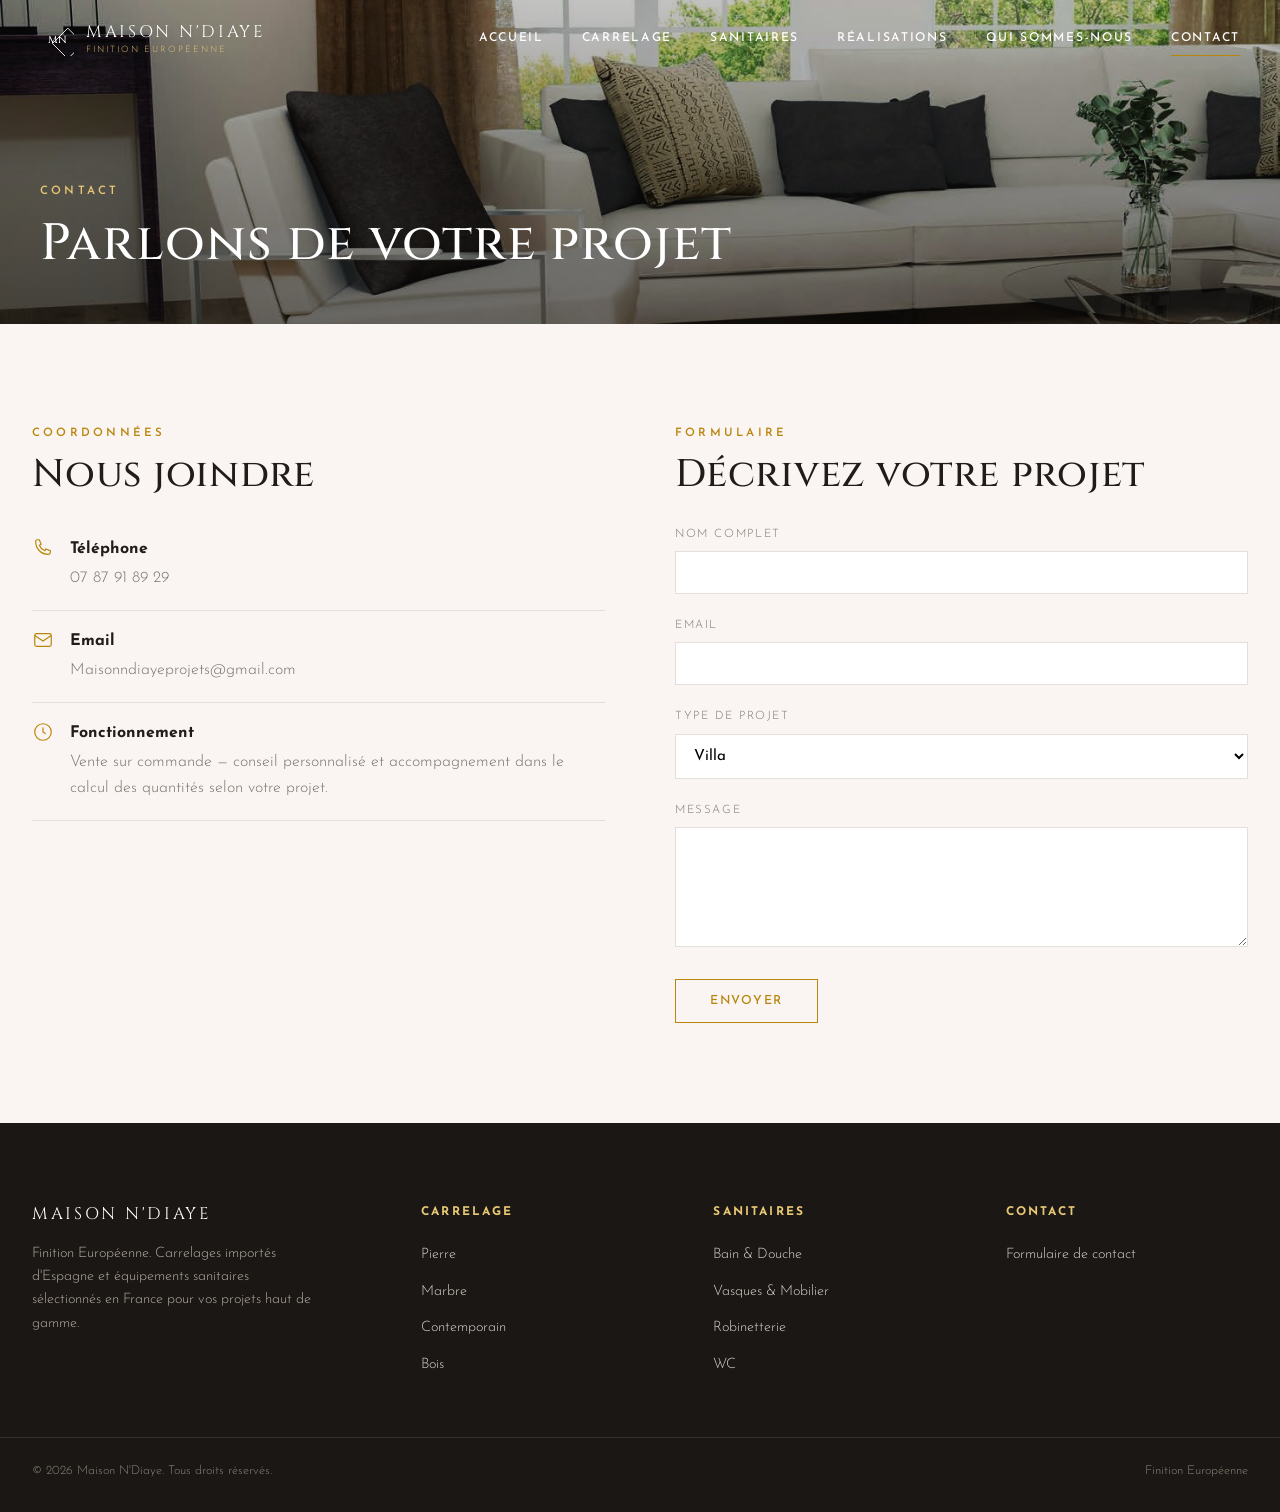
<file: contact.html>
﻿<!DOCTYPE html>
<html lang="fr">
<head>
<meta charset="UTF-8">
<meta name="viewport" content="width=device-width, initial-scale=1.0">
<title>Contact — Maison N'Diaye</title>
<meta name="description" content="Contactez Maison N'Diaye pour un conseil personnalisé sur votre projet de carrelage et sanitaires haut de gamme.">
<link rel="canonical" href="https://maisonndiaye.com/contact.html">
<meta property="og:type" content="website">
<meta property="og:locale" content="fr_FR">
<meta property="og:site_name" content="Maison N'Diaye">
<meta property="og:title" content="Contact — Maison N'Diaye">
<meta property="og:description" content="Contactez Maison N'Diaye pour un conseil personnalisé sur votre projet de carrelage et sanitaires haut de gamme.">
<meta property="og:url" content="https://maisonndiaye.com/contact.html">
<meta property="og:image" content="https://maisonndiaye.com/assets/catalog/origin-cedar-ambiance.jpg">
<meta name="twitter:card" content="summary_large_image">
<link rel="stylesheet" href="assets/css/style.css?v=5">
</head>
<body>

<header class="site-header light-mode">
  <a href="index.html" class="logo">
    <svg viewBox="0 0 40 40" fill="none" xmlns="http://www.w3.org/2000/svg">
      <rect x="20" y="2" width="25.5" height="25.5" transform="rotate(45 20 20)" stroke="currentColor" stroke-width="1"/>
      <text x="20" y="25" text-anchor="middle" font-family="Cinzel, serif" font-size="12" font-weight="500" fill="currentColor">MN</text>
    </svg>
    <span class="logo-text">MAISON N'DIAYE<small>Finition Européenne</small></span>
  </a>
  <nav class="main-nav">
    <a href="index.html" class="nav-link">Accueil</a>
    <a href="carrelage.html" class="nav-link">Carrelage</a>
    <a href="sanitaires.html" class="nav-link">Sanitaires</a>
    <a href="realisations.html" class="nav-link">Réalisations</a>
    <a href="qui-sommes-nous.html" class="nav-link">Qui sommes-nous</a>
    <a href="contact.html" class="nav-link active">Contact</a>
  </nav>
  <button class="nav-toggle" aria-label="Menu"><span></span><span></span><span></span></button>
</header>

<section class="page-hero" style="height:36vh;min-height:260px;">
  <img src="assets/catalog/origin-cedar-ambiance.jpg" alt="Contact Maison N'Diaye">
  <div class="page-hero-content">
    <p class="eyebrow" style="color:#E8C874;">Contact</p>
    <h1>Parlons de votre projet</h1>
  </div>
</section>

<section>
  <div class="container contact-layout">
    <div class="contact-info reveal">
      <p class="eyebrow">Coordonnées</p>
      <h2 class="section-title" style="margin-bottom:20px;">Nous joindre</h2>
      <div class="info-row">
        <svg viewBox="0 0 24 24" fill="none" stroke="currentColor" stroke-width="1.3"><path d="M4 5c0-1 1-2 2-2h2l2 5-2 1a11 11 0 006 6l1-2 5 2v2c0 1-1 2-2 2C10 19 4 13 4 5z"/></svg>
        <div><strong>Téléphone</strong><div class="value"><a href="tel:+33787918929">07 87 91 89 29</a></div></div>
      </div>
      <div class="info-row">
        <svg viewBox="0 0 24 24" fill="none" stroke="currentColor" stroke-width="1.3"><rect x="3" y="5" width="18" height="14" rx="2"/><path d="M3 7l9 6 9-6"/></svg>
        <div><strong>Email</strong><div class="value"><a href="mailto:Maisonndiayeprojets@gmail.com">Maisonndiayeprojets@gmail.com</a></div></div>
      </div>
      <div class="info-row">
        <svg viewBox="0 0 24 24" fill="none" stroke="currentColor" stroke-width="1.3"><circle cx="12" cy="12" r="9"/><path d="M12 7v5l3 2"/></svg>
        <div><strong>Fonctionnement</strong><div class="value">Vente sur commande — conseil personnalisé et accompagnement dans le calcul des quantités selon votre projet.</div></div>
      </div>
    </div>

    <div class="reveal">
      <p class="eyebrow">Formulaire</p>
      <h2 class="section-title" style="margin-bottom:26px;">Décrivez votre projet</h2>
      <form id="contact-form">
        <div class="form-group">
          <label for="name">Nom complet</label>
          <input type="text" id="name" name="name" required>
        </div>
        <div class="form-group">
          <label for="email">Email</label>
          <input type="email" id="email" name="email" required>
        </div>
        <div class="form-group">
          <label for="project">Type de projet</label>
          <select id="project" name="project">
            <option>Villa</option>
            <option>Appartement</option>
            <option>Hôtel</option>
            <option>Projet professionnel</option>
            <option>Autre</option>
          </select>
        </div>
        <div class="form-group">
          <label for="message">Message</label>
          <textarea id="message" name="message" required></textarea>
        </div>
        <button type="submit" class="btn-gold btn">Envoyer</button>
        <p id="form-feedback" style="display:none;margin-top:18px;color:var(--color-primary);font-size:0.9rem;"></p>
      </form>
    </div>
  </div>
</section>

<footer class="site-footer">
  <div class="container footer-grid">
    <div>
      <span class="logo-text">MAISON N'DIAYE</span>
      <p>Finition Européenne. Carrelages importés d'Espagne et équipements sanitaires sélectionnés en France pour vos projets haut de gamme.</p>
    </div>
    <div>
      <h5>Carrelage</h5>
      <ul>
        <li><a href="carrelage.html#pierre">Pierre</a></li>
        <li><a href="carrelage.html#marbre">Marbre</a></li>
        <li><a href="carrelage.html#contemporain">Contemporain</a></li>
        <li><a href="carrelage.html#bois">Bois</a></li>
      </ul>
    </div>
    <div>
      <h5>Sanitaires</h5>
      <ul>
        <li><a href="sanitaires.html#bain-douche">Bain &amp; Douche</a></li>
        <li><a href="sanitaires.html#vasques-mobilier">Vasques &amp; Mobilier</a></li>
        <li><a href="sanitaires.html#robinetterie">Robinetterie</a></li>
        <li><a href="sanitaires.html#wc">WC</a></li>
      </ul>
    </div>
    <div>
      <h5>Contact</h5>
      <ul><li><a href="contact.html">Formulaire de contact</a></li></ul>
    </div>
  </div>
  <div class="container footer-bottom">
    <span>© 2026 Maison N'Diaye. Tous droits réservés.</span>
    <span>Finition Européenne</span>
  </div>
</footer>

<script src="assets/js/main.js?v=5"></script>
</body>
</html>
</file>
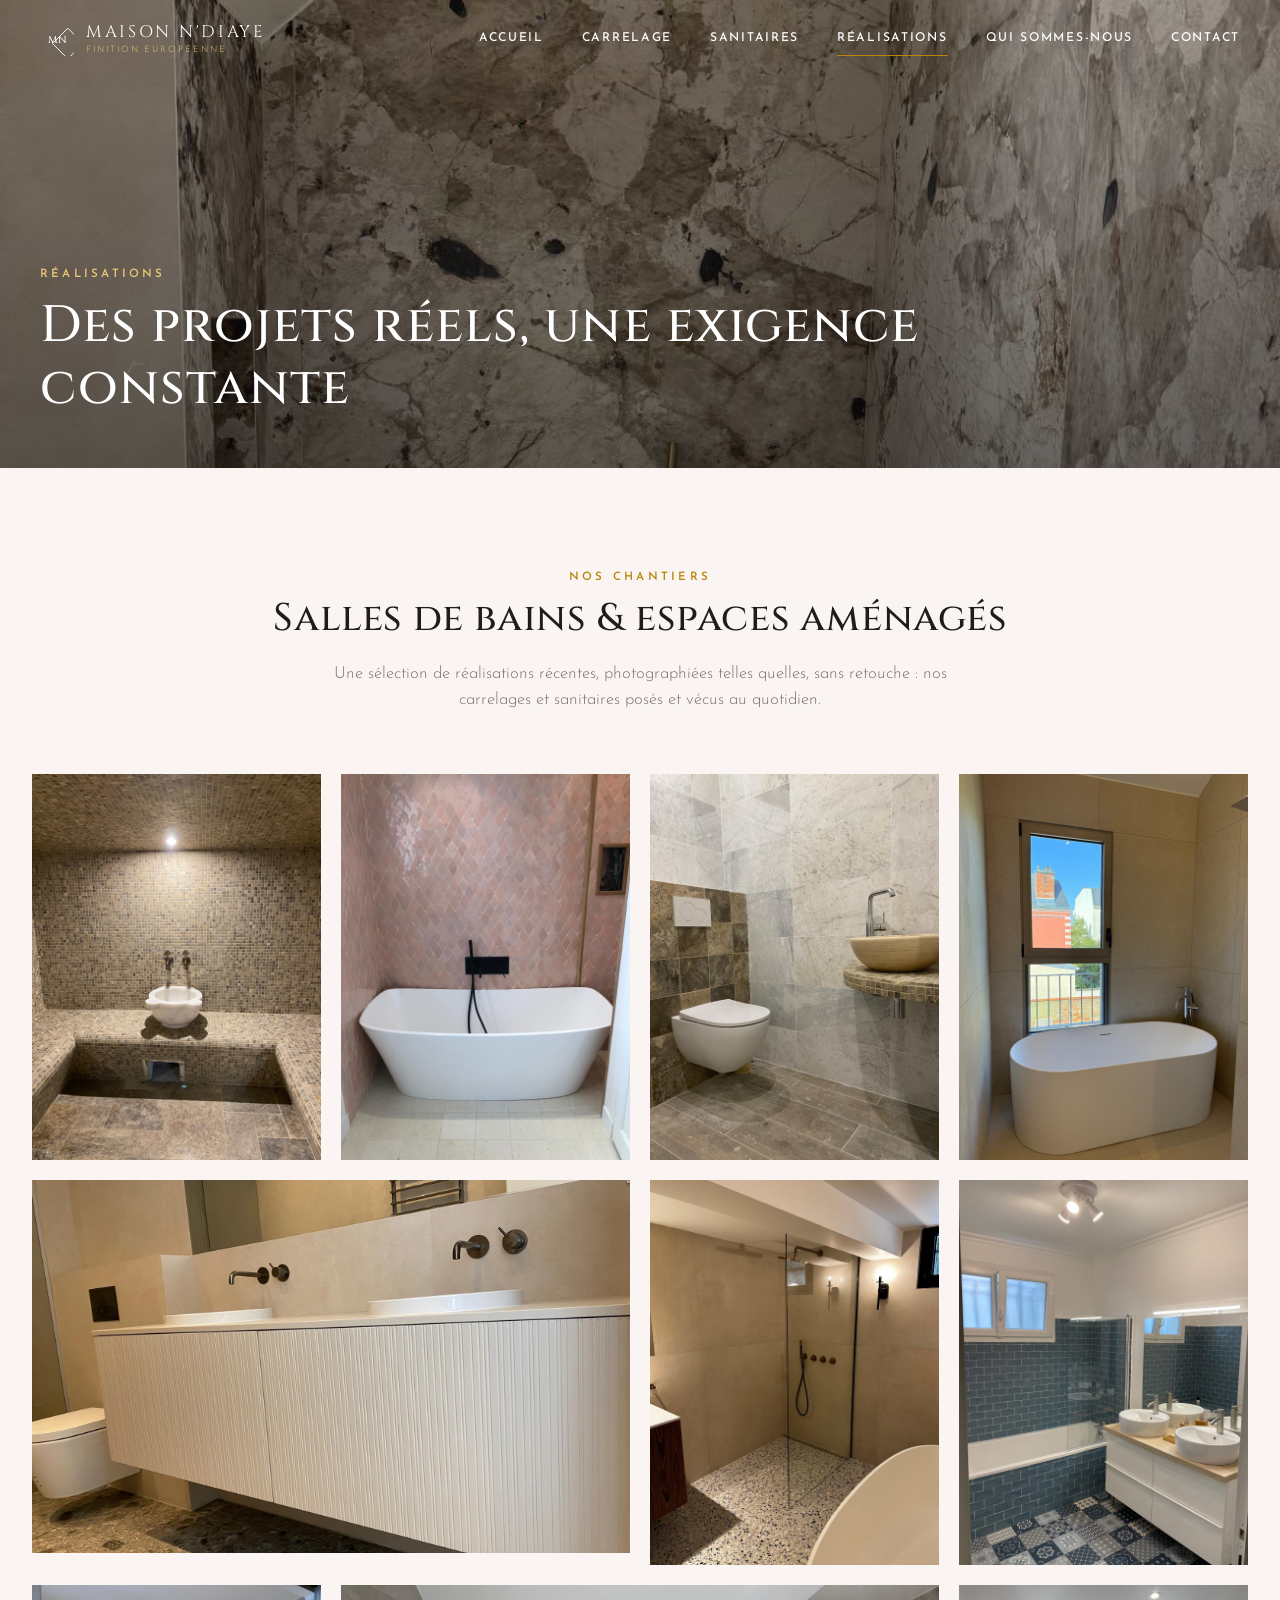
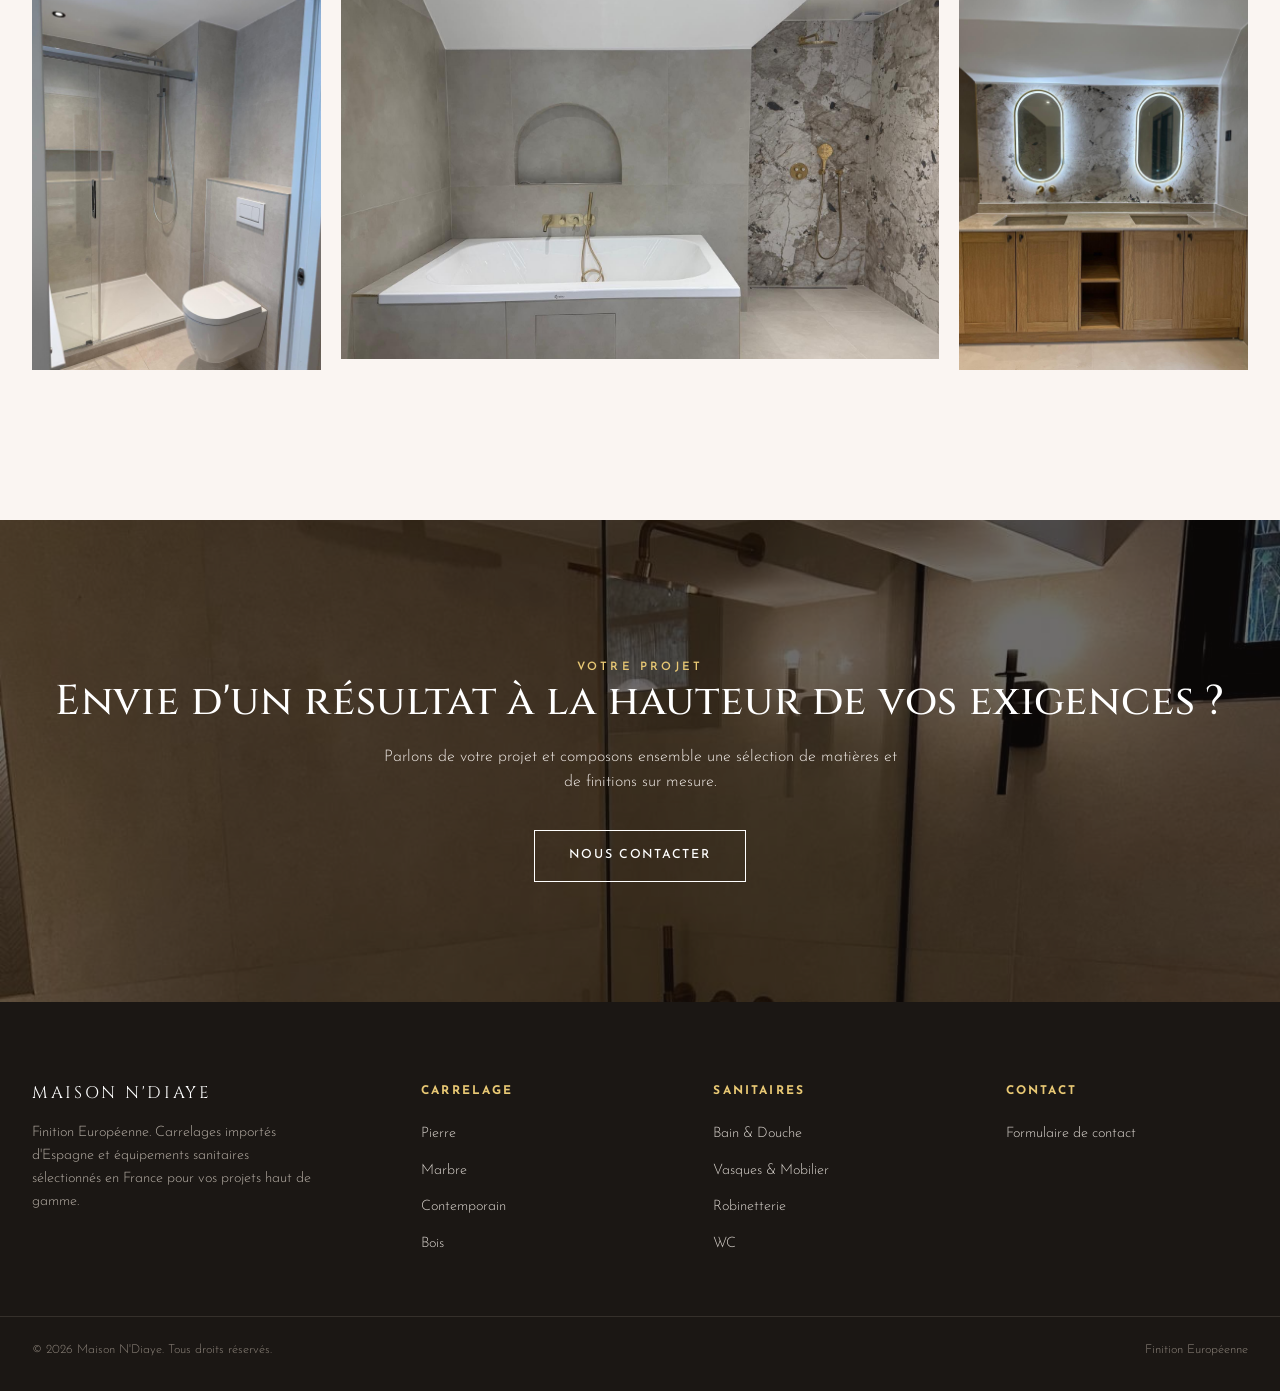
<file: realisations.html>
<!DOCTYPE html>
<html lang="fr">
<head>
<meta charset="UTF-8">
<meta name="viewport" content="width=device-width, initial-scale=1.0">
<title>Réalisations — Maison N'Diaye</title>
<meta name="description" content="Découvrez nos réalisations : salles de bains, douches et espaces aménagés avec nos carrelages et sanitaires haut de gamme.">
<link rel="canonical" href="https://maisonndiaye.com/realisations.html">
<meta property="og:type" content="website">
<meta property="og:locale" content="fr_FR">
<meta property="og:site_name" content="Maison N'Diaye">
<meta property="og:title" content="Réalisations — Maison N'Diaye">
<meta property="og:description" content="Découvrez nos réalisations : salles de bains, douches et espaces aménagés avec nos carrelages et sanitaires haut de gamme.">
<meta property="og:url" content="https://maisonndiaye.com/realisations.html">
<meta property="og:image" content="https://maisonndiaye.com/assets/realisations/douche-marbre-laiton.jpg">
<meta name="twitter:card" content="summary_large_image">
<link rel="stylesheet" href="assets/css/style.css?v=5">
</head>
<body>

<header class="site-header light-mode">
  <a href="index.html" class="logo">
    <svg viewBox="0 0 40 40" fill="none" xmlns="http://www.w3.org/2000/svg">
      <rect x="20" y="2" width="25.5" height="25.5" transform="rotate(45 20 20)" stroke="currentColor" stroke-width="1"/>
      <text x="20" y="25" text-anchor="middle" font-family="Cinzel, serif" font-size="12" font-weight="500" fill="currentColor">MN</text>
    </svg>
    <span class="logo-text">MAISON N'DIAYE<small>Finition Européenne</small></span>
  </a>
  <nav class="main-nav">
    <a href="index.html" class="nav-link">Accueil</a>
    <a href="carrelage.html" class="nav-link">Carrelage</a>
    <a href="sanitaires.html" class="nav-link">Sanitaires</a>
    <a href="realisations.html" class="nav-link active">Réalisations</a>
    <a href="qui-sommes-nous.html" class="nav-link">Qui sommes-nous</a>
    <a href="contact.html" class="nav-link">Contact</a>
  </nav>
  <button class="nav-toggle" aria-label="Menu"><span></span><span></span><span></span></button>
</header>

<section class="page-hero">
  <img src="assets/realisations/douche-marbre-laiton.jpg" alt="Douche à l'italienne en marbre, finition laiton" style="object-position: center 30%;">
  <div class="page-hero-content">
    <p class="eyebrow" style="color:#E8C874;">Réalisations</p>
    <h1>Des projets réels, une exigence constante</h1>
  </div>
</section>

<section>
  <div class="container">
    <div class="section-head reveal">
      <p class="eyebrow">Nos chantiers</p>
      <h2 class="section-title">Salles de bains &amp; espaces aménagés</h2>
      <p class="section-lede">Une sélection de réalisations récentes, photographiées telles quelles, sans retouche : nos carrelages et sanitaires posés et vécus au quotidien.</p>
    </div>

    <div class="gallery-grid reveal">
      <div class="gallery-item"><img src="assets/realisations/hammam-mosaique.jpg" alt="Hammam habillé de mosaïque, vasque en marbre"></div>
      <div class="gallery-item"><img src="assets/realisations/baignoire-zellige-rose.jpg" alt="Baignoire îlot sur fond de zellige rose"></div>
      <div class="gallery-item"><img src="assets/realisations/wc-vasque-travertin.jpg" alt="WC suspendu et vasque à poser en travertin"></div>
      <div class="gallery-item"><img src="assets/realisations/baignoire-ilot-vue-toits.jpg" alt="Baignoire îlot sous fenêtre avec vue sur les toits"></div>
      <div class="gallery-item wide"><img src="assets/realisations/double-vasque-meuble-strie.jpg" alt="Double vasque sur meuble strié, douche vitrée et toilette suspendue"></div>
      <div class="gallery-item"><img src="assets/realisations/douche-italienne-terrazzo.jpg" alt="Douche à l'italienne, sol en terrazzo"></div>
      <div class="gallery-item"><img src="assets/realisations/salle-de-bain-carrelage-metro-bleu.jpg" alt="Salle de bains carrelage métro bleu et sol à motifs"></div>
      <div class="gallery-item"><img src="assets/realisations/douche-italienne-wc-suspendu.jpg" alt="Douche à l'italienne et WC suspendu"></div>
      <div class="gallery-item wide"><img src="assets/realisations/baignoire-douche-marbre-dore.jpg" alt="Baignoire et douche en marbre, robinetterie dorée"></div>
      <div class="gallery-item"><img src="assets/realisations/double-vasque-marbre-miroirs.jpg" alt="Double vasque sur plan de marbre, miroirs lumineux"></div>
    </div>
  </div>
</section>

<section class="cta-band reveal">
  <img src="assets/realisations/douche-italienne-terrazzo.jpg" alt="">
  <div class="container">
    <p class="eyebrow" style="color:#E8C874;">Votre projet</p>
    <h2>Envie d'un résultat à la hauteur de vos exigences ?</h2>
    <p>Parlons de votre projet et composons ensemble une sélection de matières et de finitions sur mesure.</p>
    <a href="contact.html" class="btn">Nous contacter</a>
  </div>
</section>

<footer class="site-footer">
  <div class="container footer-grid">
    <div>
      <span class="logo-text">MAISON N'DIAYE</span>
      <p>Finition Européenne. Carrelages importés d'Espagne et équipements sanitaires sélectionnés en France pour vos projets haut de gamme.</p>
    </div>
    <div>
      <h5>Carrelage</h5>
      <ul>
        <li><a href="carrelage.html#pierre">Pierre</a></li>
        <li><a href="carrelage.html#marbre">Marbre</a></li>
        <li><a href="carrelage.html#contemporain">Contemporain</a></li>
        <li><a href="carrelage.html#bois">Bois</a></li>
      </ul>
    </div>
    <div>
      <h5>Sanitaires</h5>
      <ul>
        <li><a href="sanitaires.html#bain-douche">Bain &amp; Douche</a></li>
        <li><a href="sanitaires.html#vasques-mobilier">Vasques &amp; Mobilier</a></li>
        <li><a href="sanitaires.html#robinetterie">Robinetterie</a></li>
        <li><a href="sanitaires.html#wc">WC</a></li>
      </ul>
    </div>
    <div>
      <h5>Contact</h5>
      <ul>
        <li><a href="contact.html">Formulaire de contact</a></li>
      </ul>
    </div>
  </div>
  <div class="container footer-bottom">
    <span>© 2026 Maison N'Diaye. Tous droits réservés.</span>
    <span>Finition Européenne</span>
  </div>
</footer>

<script src="assets/js/main.js?v=5"></script>
</body>
</html>
</file>
<file: assets/css/style.css>
@import url('https://fonts.googleapis.com/css2?family=Cinzel:wght@400;500;600;700&family=Josefin+Sans:wght@300;400;500;600;700&display=swap');

:root {
  --color-primary: #78716C;
  --color-secondary: #A8A29E;
  --color-accent: #B8860B;
  --color-background: #FAF5F2;
  --color-surface: #FFFFFF;
  --color-foreground: #201C19;
  --color-muted: #F6F6F4;
  --color-border: #E4DFDA;
  --font-display: 'Cinzel', serif;
  --font-body: 'Josefin Sans', sans-serif;
  --max-width: 1360px;
  --transition: 400ms cubic-bezier(.4,0,.2,1);
}

* { margin: 0; padding: 0; box-sizing: border-box; }

html { scroll-behavior: smooth; }

body {
  font-family: var(--font-body);
  background: var(--color-background);
  color: var(--color-foreground);
  line-height: 1.6;
  font-weight: 300;
  overflow-x: hidden;
}

img { max-width: 100%; display: block; }

a { color: inherit; text-decoration: none; }

.container {
  max-width: var(--max-width);
  margin: 0 auto;
  padding: 0 32px;
}

h1, h2, h3, h4 {
  font-family: var(--font-display);
  font-weight: 500;
  letter-spacing: 0.02em;
  line-height: 1.2;
}

.eyebrow {
  font-family: var(--font-body);
  text-transform: uppercase;
  letter-spacing: 0.28em;
  font-size: 0.72rem;
  color: var(--color-accent);
  font-weight: 600;
}

.section-title {
  font-size: clamp(1.9rem, 3vw, 2.8rem);
  margin-top: 10px;
}

.section-lede {
  max-width: 620px;
  color: var(--color-primary);
  font-size: 1.05rem;
  margin-top: 18px;
}

.btn {
  display: inline-flex;
  align-items: center;
  gap: 10px;
  padding: 15px 34px;
  border: 1px solid var(--color-foreground);
  font-family: var(--font-body);
  letter-spacing: 0.14em;
  text-transform: uppercase;
  font-size: 0.78rem;
  font-weight: 500;
  cursor: pointer;
  background: transparent;
  color: var(--color-foreground);
  transition: background var(--transition), color var(--transition);
}
.btn:hover { background: var(--color-foreground); color: var(--color-background); }

.btn-gold {
  border-color: var(--color-accent);
  color: var(--color-accent);
}
.btn-gold:hover { background: var(--color-accent); color: #fff; }

/* ---------- Header ---------- */
.site-header {
  position: fixed;
  top: 0; left: 0; right: 0;
  z-index: 500;
  display: flex;
  align-items: center;
  justify-content: space-between;
  padding: 22px 40px;
  background: rgba(250, 245, 242, 0.0);
  transition: background var(--transition), padding var(--transition), box-shadow var(--transition);
}
.site-header.scrolled {
  background: rgba(250, 245, 242, 0.94);
  backdrop-filter: blur(10px);
  padding: 14px 40px;
  box-shadow: 0 1px 0 var(--color-border);
}

.logo {
  display: flex;
  align-items: center;
  gap: 12px;
}
.logo svg { width: 34px; height: 34px; flex-shrink: 0; }
.logo-text {
  font-family: var(--font-display);
  font-size: 1.05rem;
  letter-spacing: 0.16em;
  line-height: 1.1;
}
.logo-text small {
  display: block;
  font-family: var(--font-body);
  font-size: 0.55rem;
  letter-spacing: 0.22em;
  color: var(--color-accent);
  text-transform: uppercase;
  margin-top: 3px;
}

.site-header.light-mode .logo,
.site-header.light-mode .nav-link { color: #fff; }
.site-header.light-mode .logo-text small { color: #E8C874; }
.site-header.scrolled.light-mode { color: inherit; }
.site-header.scrolled .logo, .site-header.scrolled .nav-link { color: var(--color-foreground); }
.site-header.scrolled .logo-text small { color: var(--color-accent); }

.main-nav { display: flex; align-items: center; gap: 38px; }
.nav-link {
  font-size: 0.76rem;
  letter-spacing: 0.14em;
  text-transform: uppercase;
  font-weight: 500;
  position: relative;
  padding: 4px 0;
}
.nav-link::after {
  content: '';
  position: absolute;
  left: 0; bottom: -3px;
  width: 0%; height: 1px;
  background: var(--color-accent);
  transition: width var(--transition);
}
.nav-link:hover::after, .nav-link.active::after { width: 100%; }

.nav-toggle {
  display: none;
  flex-direction: column;
  gap: 5px;
  background: none;
  border: none;
  cursor: pointer;
  z-index: 600;
  color: var(--color-foreground);
}
.nav-toggle span { width: 26px; height: 1px; background: currentColor; }
.site-header.light-mode .nav-toggle { color: #fff; }
.site-header.scrolled .nav-toggle { color: var(--color-foreground); }

@media (max-width: 1100px) {
  .main-nav {
    position: fixed;
    top: 0;
    left: 0;
    width: 100vw;
    height: 100vh;
    background: var(--color-background);
    flex-direction: column;
    justify-content: center;
    gap: 30px;
    transform: translateY(-100%);
    transition: transform 500ms cubic-bezier(.4,0,.2,1);
  }
  .main-nav.open { transform: translateY(0); }
  .main-nav .nav-link { font-size: 1rem; color: var(--color-foreground) !important; }
  .nav-toggle { display: flex; }
  .site-header { padding: 18px 24px; }
}


/* ---------- Hero ---------- */
.hero {
  position: relative;
  height: 100vh;
  min-height: 640px;
  overflow: hidden;
  color: #fff;
}

/* Two-state system */
.hero-state {
  position: absolute;
  inset: 0;
  display: flex;
  align-items: flex-end;
  opacity: 0;
  pointer-events: none;
  transition: opacity 1.1s cubic-bezier(.4,0,.2,1);
}
.hero-state.active {
  opacity: 1;
  pointer-events: all;
}

.hero-state .hero-bg {
  position: absolute; inset: 0;
  width: 100%; height: 100%;
  object-fit: cover;
  z-index: 0;
}
.hero-scrim {
  position: absolute; inset: 0;
  background: linear-gradient(180deg, rgba(10,8,6,.18) 0%, rgba(10,8,6,.1) 40%, rgba(10,8,6,.72) 100%);
  z-index: 1;
}
.hero-scrim--light {
  background: linear-gradient(180deg, rgba(10,8,6,.35) 0%, rgba(10,8,6,.08) 55%, rgba(10,8,6,.55) 100%);
}

.hero-content {
  position: relative;
  z-index: 2;
  padding: 0 40px 90px;
  max-width: 900px;
}
.hero-content .eyebrow { color: #E8C874; }
.hero-content h1 {
  font-size: clamp(2.4rem, 6vw, 4.6rem);
  margin-top: 14px;
  color: #fff;
}
.hero-content p {
  margin-top: 22px;
  max-width: 540px;
  font-size: 1.05rem;
  color: #EFE9E4;
}

/* Enter / Back buttons */
.enter-btn {
  position: absolute;
  bottom: 52px;
  right: 48px;
  z-index: 10;
  display: flex;
  align-items: center;
  gap: 12px;
  padding: 16px 28px;
  border: 1px solid rgba(255,255,255,0.55);
  background: rgba(255,255,255,0.08);
  backdrop-filter: blur(10px);
  color: #fff;
  font-family: var(--font-body);
  font-size: 0.74rem;
  letter-spacing: 0.2em;
  text-transform: uppercase;
  cursor: pointer;
  transition: background 300ms ease, border-color 300ms ease, gap 300ms ease;
  animation: enterAppear 1s ease forwards 0.4s;
  opacity: 0;
}
.enter-btn svg { width: 18px; height: 18px; transition: transform 300ms ease; }
.enter-btn:hover {
  background: rgba(255,255,255,0.18);
  border-color: rgba(255,255,255,0.85);
  gap: 18px;
}

@media (max-width: 700px) {
  .hero-scrim { background: linear-gradient(180deg, rgba(10,8,6,.18) 0%, rgba(10,8,6,.1) 35%, rgba(10,8,6,.6) 100%); }
  .hero-content { padding: 0 24px 150px; }
  .enter-btn { bottom: 28px; left: 24px; right: 24px; justify-content: center; }
}
.enter-btn:hover svg { transform: translateX(3px); }
@keyframes enterAppear { to { opacity: 1; } }

.back-btn {
  position: absolute;
  top: 100px;
  left: 40px;
  z-index: 10;
  display: flex;
  align-items: center;
  gap: 10px;
  background: rgba(10,8,6,0.45);
  backdrop-filter: blur(8px);
  border: 1px solid rgba(255,255,255,0.2);
  color: rgba(255,255,255,0.85);
  font-family: var(--font-body);
  font-size: 0.7rem;
  letter-spacing: 0.18em;
  text-transform: uppercase;
  cursor: pointer;
  padding: 10px 18px;
  transition: background 250ms ease, color 250ms ease;
}
.back-btn svg { width: 16px; height: 16px; }
.back-btn:hover { background: rgba(10,8,6,0.7); color: #fff; }

/* ---------- Split-screen interior ---------- */
.split-hero {
  position: absolute;
  inset: 0;
  display: flex;
}

.split-panel {
  position: relative;
  flex: 1;
  overflow: hidden;
  cursor: pointer;
  display: flex;
  align-items: flex-end;
  text-decoration: none;
}

.split-bg {
  position: absolute; inset: 0;
  width: 100%; height: 100%;
  object-fit: cover;
  object-position: center 25%;
  transform: scale(1.04);
  transition: transform 800ms cubic-bezier(.4,0,.2,1);
  z-index: 0;
}
.split-panel:hover .split-bg { transform: scale(1.1); }

.split-overlay {
  position: absolute; inset: 0;
  background: linear-gradient(180deg, rgba(10,8,6,0.08) 0%, rgba(10,8,6,0.55) 60%, rgba(10,8,6,0.78) 100%);
  transition: background 500ms ease;
  z-index: 1;
}
.split-panel:hover .split-overlay {
  background: linear-gradient(180deg, rgba(10,8,6,0.18) 0%, rgba(10,8,6,0.65) 60%, rgba(10,8,6,0.85) 100%);
}

.split-sep {
  position: absolute;
  left: 50%;
  top: 12%;
  bottom: 12%;
  width: 1px;
  background: rgba(255,255,255,0.18);
  z-index: 20;
  pointer-events: none;
}

.split-pin {
  position: absolute;
  top: 42%;
  left: 50%;
  transform: translate(-50%, -50%);
  z-index: 5;
  width: 44px;
  height: 44px;
  display: flex;
  align-items: center;
  justify-content: center;
  transition: opacity 400ms ease;
}
.split-panel:hover .split-pin { opacity: 0.6; }

.split-label {
  position: relative;
  z-index: 5;
  padding: 0 44px 52px;
  color: #fff;
  transform: translateY(14px);
  transition: transform 500ms cubic-bezier(.4,0,.2,1);
}
.split-panel:hover .split-label { transform: translateY(0); }

.split-label .eyebrow { color: #E8C874; }
.split-label h2 {
  font-family: var(--font-display);
  font-size: clamp(2rem, 3vw, 2.8rem);
  color: #fff;
  margin-top: 10px;
  font-weight: 500;
}
.split-sub {
  margin-top: 10px;
  font-size: 0.8rem;
  color: rgba(255,255,255,0.58);
  letter-spacing: 0.05em;
}
.split-cta {
  display: flex;
  align-items: center;
  gap: 10px;
  margin-top: 24px;
  font-size: 0.7rem;
  letter-spacing: 0.2em;
  text-transform: uppercase;
  color: #E8C874;
  opacity: 0;
  transform: translateY(8px);
  transition: opacity 350ms ease 80ms, transform 350ms ease 80ms;
}
.split-panel:hover .split-cta { opacity: 1; transform: translateY(0); }
.split-cta svg { width: 15px; height: 15px; }

@media (max-width: 680px) {
  .split-hero { flex-direction: column; }
  .split-sep {
    top: 50%; bottom: auto;
    left: 12%; right: 12%;
    width: auto; height: 1px;
  }
  .split-label { padding: 0 28px 36px; }
}

.page-hero {
  position: relative;
  height: 52vh;
  min-height: 340px;
  display: flex;
  align-items: flex-end;
  color: #fff;
  overflow: hidden;
  padding: 0;
}
.page-hero img { position: absolute; inset: 0; width: 100%; height: 100%; object-fit: cover; object-position: center 30%; z-index: -2; }
.page-hero::before {
  content: '';
  position: absolute; inset: 0;
  background: linear-gradient(180deg, rgba(15,12,10,.25), rgba(15,12,10,.6));
  z-index: -1;
}
.page-hero-content { padding: 0 40px 50px; }
.page-hero-content h1 { color: #fff; font-size: clamp(2rem, 4.5vw, 3.2rem); margin-top: 12px; }

/* ---------- Sections ---------- */
section { padding: 100px 0; }
.section-alt { background: var(--color-muted); }
.section-head { text-align: center; margin-bottom: 60px; }
.section-head .section-lede { margin-left: auto; margin-right: auto; text-align: center; }

/* ---------- Intro brand block ---------- */
.brand-block {
  display: grid;
  grid-template-columns: 1fr 1fr;
  gap: 70px;
  align-items: center;
}
.brand-block img { width: 100%; height: 560px; object-fit: cover; object-position: center 20%; }
.brand-block p { color: var(--color-primary); margin-top: 20px; font-size: 1.02rem; }
.brand-block p + p { margin-top: 14px; }
@media (max-width: 860px) {
  .brand-block { grid-template-columns: 1fr; gap: 34px; }
  .brand-block img { height: 360px; }
}
.brand-block--text { grid-template-columns: 1fr; }
.brand-block--text > div { max-width: 860px; margin: 0 auto; }

/* ---------- Universe / category cards ---------- */
.universe-grid {
  display: grid;
  grid-template-columns: repeat(4, 1fr);
  gap: 2px;
  background: var(--color-border);
}
.universe-card {
  position: relative;
  background: var(--color-foreground);
  aspect-ratio: 3/4;
  overflow: hidden;
  cursor: pointer;
}
.universe-card img { width: 100%; height: 100%; object-fit: cover; object-position: center 20%; transition: transform 700ms ease, opacity var(--transition); opacity: .78; }
.universe-card:hover img { transform: scale(1.06); opacity: 1; }
.universe-card .label {
  position: absolute; inset: auto 0 0 0;
  padding: 26px 22px;
  color: #fff;
  background: linear-gradient(0deg, rgba(0,0,0,.65), transparent);
}
.universe-card .label .eyebrow { color: #E8C874; }
.universe-card .label h3 { color: #fff; font-size: 1.3rem; margin-top: 6px; }
@media (max-width: 900px) {
  .universe-grid { grid-template-columns: repeat(2, 1fr); }
}

/* ---------- Product grid ---------- */
.product-grid {
  display: grid;
  grid-template-columns: repeat(3, 1fr);
  gap: 40px;
}
.product-card { background: #F7F2ED; display: flex; flex-direction: column; height: 100%; }
.product-card .thumb { aspect-ratio: 16/10; overflow: hidden; position: relative; }
.product-card .thumb img { width: 100%; height: 100%; object-fit: cover; object-position: center 30%; transform: scale(1.02); }
.product-card .thumb .img-alt { position: absolute; inset: 0; object-position: center; opacity: 0; transition: opacity 800ms ease; }
.product-card .thumb:hover .img-alt { opacity: 1; }
.product-card .info { padding: 22px 4px; display: flex; flex-direction: column; flex: 1; }
.product-card .info .eyebrow { color: var(--color-secondary); }
.product-card .info h3 { font-size: 1.25rem; margin-top: 6px; }
.product-card .info .meta { margin-top: 10px; font-size: 0.85rem; color: var(--color-primary); min-height: 7.9rem; }
.product-card .info .meta span { display: block; margin-top: 4px; }
.product-card .tags { margin-top: 12px; display: flex; gap: 8px; flex-wrap: wrap; align-content: flex-start; min-height: 4.9rem; }
.product-card .tags span {
  font-size: 0.66rem; letter-spacing: 0.1em; text-transform: uppercase;
  border: 1px solid var(--color-border); padding: 5px 10px; color: var(--color-primary);
}
@media (max-width: 980px) { .product-grid { grid-template-columns: repeat(2, 1fr); gap: 30px; } }

/* ---------- Process grid (numbered steps, no image) ---------- */
.process-grid { display: grid; grid-template-columns: repeat(3, 1fr); gap: 40px; }
.process-card { background: var(--color-surface); border-top: 2px solid var(--color-accent); padding: 44px 36px; }
.process-card .process-number { display: block; font-family: var(--font-display); font-size: 2.6rem; line-height: 1; color: var(--color-accent); opacity: 0.55; margin-bottom: 18px; }
.process-card .eyebrow { margin-top: 0; }
.process-card h3 { font-size: 1.25rem; margin-top: 8px; }
.process-card .meta { margin-top: 12px; font-size: 0.9rem; color: var(--color-primary); }
@media (max-width: 980px) { .process-grid { grid-template-columns: repeat(2, 1fr); gap: 30px; } }
@media (max-width: 620px) { .process-grid { grid-template-columns: 1fr; } }
@media (max-width: 600px) { .product-grid { grid-template-columns: 1fr; } }

/* ---------- Sub nav (anchor pills) ---------- */
.subnav {
  position: sticky;
  top: 64px;
  z-index: 100;
  background: rgba(250,245,242,.96);
  backdrop-filter: blur(8px);
  border-bottom: 1px solid var(--color-border);
  padding: 18px 0;
}
.subnav .container { display: flex; gap: 30px; flex-wrap: wrap; justify-content: center; }
.subnav a {
  font-size: 0.75rem; letter-spacing: 0.14em; text-transform: uppercase;
  color: var(--color-primary); padding-bottom: 4px; border-bottom: 1px solid transparent;
}
.subnav a:hover, .subnav a.active { color: var(--color-foreground); border-color: var(--color-accent); }

/* ---------- Placeholder blocks ---------- */
.placeholder-block {
  border: 1px dashed var(--color-secondary);
  padding: 60px 30px;
  text-align: center;
  color: var(--color-primary);
  background: var(--color-surface);
}
.placeholder-block .eyebrow { color: var(--color-secondary); }
.placeholder-block h3 { margin-top: 12px; font-size: 1.3rem; }
.placeholder-block p { margin-top: 12px; max-width: 480px; margin-left: auto; margin-right: auto; }

/* ---------- Sanitaires category list ---------- */
.sani-category { margin-bottom: 90px; }
.sani-category:last-child { margin-bottom: 0; }
.sani-category .cat-head { display: flex; align-items: baseline; justify-content: space-between; border-bottom: 1px solid var(--color-border); padding-bottom: 18px; margin-bottom: 40px; flex-wrap: wrap; gap: 10px; }
.sani-category .cat-head h2 { font-size: 1.7rem; }
.sani-grid { display: grid; grid-template-columns: repeat(3, 1fr); gap: 30px; }
.sani-item { background: #F7F2ED; }
.sani-item .ph-frame {
  aspect-ratio: 1/1; background: var(--color-muted); border: 1px solid var(--color-border);
  display: flex; align-items: center; justify-content: center; margin-bottom: 18px;
}
.sani-item .ph-frame svg { width: 46px; height: 46px; color: var(--color-secondary); }
.sani-item .thumb { aspect-ratio: 16/10; overflow: hidden; position: relative; }
.sani-item .thumb img { width: 100%; height: 100%; object-fit: cover; transform: scale(1.02); }
.sani-item .thumb .img-alt { position: absolute; inset: 0; opacity: 0; transition: opacity 800ms ease; }
.sani-item .thumb:hover .img-alt { opacity: 1; }
.sani-item .info { padding: 22px 24px 26px; }
.sani-item h4 { font-family: var(--font-display); font-size: 1.05rem; font-weight: 500; }
.sani-item p { font-size: 0.88rem; color: var(--color-primary); margin-top: 8px; }
@media (max-width: 980px) { .sani-grid { grid-template-columns: repeat(2, 1fr); } }
@media (max-width: 620px) { .sani-grid { grid-template-columns: 1fr; } }

/* ---------- Footer ---------- */
.site-footer { background: #1B1714; color: #D8D2CC; padding: 80px 0 30px; }
.footer-grid { display: grid; grid-template-columns: 1.4fr 1fr 1fr 1fr; gap: 50px; }
.footer-grid h5 { font-family: var(--font-body); text-transform: uppercase; letter-spacing: 0.18em; font-size: 0.75rem; color: #E8C874; margin-bottom: 20px; }
.footer-grid .logo-text { color: #fff; }
.footer-grid p { font-size: 0.9rem; color: #B4ACA3; margin-top: 14px; max-width: 280px; }
.footer-grid ul { list-style: none; display: flex; flex-direction: column; gap: 11px; }
.footer-grid a { font-size: 0.9rem; color: #D8D2CC; }
.footer-grid a:hover { color: #E8C874; }
.footer-bottom { margin-top: 60px; padding-top: 24px; border-top: 1px solid #35302B; display: flex; justify-content: space-between; flex-wrap: wrap; gap: 10px; font-size: 0.78rem; color: #8B8279; }
@media (max-width: 860px) { .footer-grid { grid-template-columns: 1fr 1fr; } }
@media (max-width: 560px) { .footer-grid { grid-template-columns: 1fr; } }

/* ---------- Contact form ---------- */
.contact-layout { display: grid; grid-template-columns: 1fr 1fr; gap: 70px; }
.contact-info .info-row { display: flex; gap: 16px; padding: 18px 0; border-bottom: 1px solid var(--color-border); }
.contact-info .info-row svg { width: 22px; height: 22px; color: var(--color-accent); flex-shrink: 0; }
.contact-info .info-row .value { color: var(--color-primary); margin-top: 4px; }
.form-group { margin-bottom: 22px; }
.form-group label { display: block; font-size: 0.72rem; letter-spacing: 0.14em; text-transform: uppercase; margin-bottom: 8px; color: var(--color-primary); }
.form-group input, .form-group select, .form-group textarea {
  width: 100%; padding: 13px 14px; border: 1px solid var(--color-border);
  background: var(--color-surface); font-family: var(--font-body); font-size: 0.95rem;
}
.form-group textarea { resize: vertical; min-height: 120px; }
.form-group input:focus, .form-group select:focus, .form-group textarea:focus { outline: 1px solid var(--color-accent); border-color: var(--color-accent); }
@media (max-width: 860px) { .contact-layout { grid-template-columns: 1fr; gap: 40px; } }

/* ---------- Interactive hotspots ---------- */

.hero-hotspots {
  position: absolute;
  inset: 0;
  z-index: 5;
  pointer-events: none;
}

.hotspot {
  position: absolute;
  background: none;
  border: none;
  cursor: pointer;
  padding: 0;
  transform: translate(-50%, -50%);
  pointer-events: all;
  width: 44px;
  height: 44px;
  display: flex;
  align-items: center;
  justify-content: center;
}

.hotspot-dot {
  width: 16px;
  height: 16px;
  border-radius: 50%;
  background: #E8C874;
  border: 2px solid rgba(255,255,255,0.9);
  flex-shrink: 0;
  position: relative;
  z-index: 2;
  transition: transform 300ms ease, background 300ms ease;
  box-shadow: 0 2px 12px rgba(0,0,0,0.4);
}
.hotspot:hover .hotspot-dot,
.hotspot:focus .hotspot-dot {
  transform: scale(1.25);
  background: #fff;
}

.hotspot-ring {
  position: absolute;
  top: 50%; left: 50%;
  width: 50px; height: 50px;
  border-radius: 50%;
  border: 1.5px solid rgba(232,200,116,0.7);
  transform: translate(-50%, -50%) scale(0.5);
  opacity: 1;
  animation: hotspotPulse 2.2s ease-out infinite;
  pointer-events: none;
}
.hotspot:nth-child(2) .hotspot-ring { animation-delay: 1.1s; }

@keyframes hotspotPulse {
  0%   { transform: translate(-50%,-50%) scale(0.5); opacity: 0.9; }
  100% { transform: translate(-50%,-50%) scale(2);   opacity: 0; }
}

.hotspot-tip {
  position: absolute;
  bottom: calc(100% + 18px);
  left: 50%;
  transform: translateX(-50%) translateY(6px);
  background: rgba(15,12,10,0.9);
  backdrop-filter: blur(12px);
  color: #fff;
  padding: 14px 20px 16px;
  min-width: 170px;
  text-align: center;
  opacity: 0;
  pointer-events: none;
  transition: opacity 220ms ease, transform 220ms ease;
  border: 1px solid rgba(232,200,116,0.25);
  white-space: nowrap;
}
.hotspot-tip::after {
  content: '';
  position: absolute;
  top: 100%; left: 50%;
  transform: translateX(-50%);
  border: 6px solid transparent;
  border-top-color: rgba(15,12,10,0.9);
}
.hotspot-tip.tip-left {
  left: auto;
  right: 0;
  transform: translateX(0) translateY(6px);
}
.hotspot-tip.tip-left::after {
  left: auto;
  right: 20px;
  transform: none;
}
.hotspot:hover .hotspot-tip,
.hotspot:focus .hotspot-tip {
  opacity: 1;
  transform: translateX(-50%) translateY(0);
}
.hotspot:hover .hotspot-tip.tip-left,
.hotspot:focus .hotspot-tip.tip-left {
  transform: translateX(0) translateY(0);
}
.hotspot-tip .eyebrow { color: #E8C874 !important; font-size: 0.62rem; }
.hotspot-tip strong {
  display: block;
  font-family: var(--font-display);
  font-size: 1.05rem;
  margin: 5px 0 8px;
  color: #fff;
}
.hotspot-tip .link-hint {
  display: block;
  font-size: 0.68rem;
  letter-spacing: 0.14em;
  text-transform: uppercase;
  color: #E8C874;
}


/* ---------- Fade-in on scroll ---------- */
.reveal { opacity: 0; transform: translateY(28px); transition: opacity 900ms ease, transform 900ms ease; }
.reveal.in { opacity: 1; transform: translateY(0); }

/* ---------- CTA band ---------- */
.cta-band {
  position: relative;
  padding: 120px 0;
  margin-top: 50px;
  text-align: center;
  color: #fff;
  overflow: hidden;
}
.cta-band img { position: absolute; inset: 0; width: 100%; height: 100%; object-fit: cover; object-position: center 25%; z-index: -2; }
.cta-band::before { content: ''; position: absolute; inset: 0; background: rgba(15,12,10,.6); z-index: -1; }
.cta-band h2 { color: #fff; font-size: clamp(1.8rem, 3.4vw, 2.6rem); }
.cta-band p { color: #EFE9E4; max-width: 520px; margin: 18px auto 0; }
.cta-band .btn { margin-top: 34px; border-color: #fff; color: #fff; }
.cta-band .btn:hover { background: #fff; color: var(--color-foreground); }

/* ---------- Réalisations gallery ---------- */
.gallery-grid {
  display: grid;
  grid-template-columns: repeat(4, 1fr);
  gap: 20px;
}
.gallery-item {
  aspect-ratio: 3/4;
  overflow: hidden;
  position: relative;
  background: var(--color-muted);
}
.gallery-item img {
  width: 100%; height: 100%;
  object-fit: cover;
  transform: scale(1.02);
  transition: transform 700ms ease;
}
.gallery-item:hover img { transform: scale(1.09); }
.gallery-item.wide { grid-column: span 2; aspect-ratio: 8/5; }
@media (max-width: 980px) {
  .gallery-grid { grid-template-columns: repeat(2, 1fr); }
  .gallery-item.wide { grid-column: span 2; }
}
@media (max-width: 620px) {
  .gallery-grid { grid-template-columns: 1fr; }
  .gallery-item.wide { grid-column: span 1; aspect-ratio: 3/4; }
}

/* ---------- Section Sur Mesure (index) ---------- */
.section-sur-mesure {
  background: #120F0C;
  padding: 100px 0;
}
.section-sur-mesure .section-head { margin-bottom: 52px; }

.planches-cta-wrap {
  margin-top: 48px;
  display: flex;
  flex-wrap: wrap;
  gap: 14px;
  justify-content: center;
}
.planches-cta {
  border-color: rgba(255,255,255,0.3);
  color: #EFE9E4;
}
.planches-cta:hover {
  background: #EFE9E4;
  color: #120F0C;
  border-color: #EFE9E4;
}

/* ---------- Planche sur mesure — style catalogue ---------- */
.planche-spread {
  display: grid;
  grid-template-columns: 2fr 3fr;
  overflow: hidden;
  border: 1px solid var(--color-border);
}
.section-sur-mesure .planche-spread {
  border-color: rgba(255,255,255,0.06);
}
.section-sur-mesure .planche-spread + .planche-spread {
  margin-top: 2px;
  border-top: none;
}

.planche-spread--reverse {
  grid-template-columns: 3fr 2fr;
}
.planche-spread--reverse .planche-spread-left { order: 2; }
.planche-spread--reverse .planche-spread-right { order: 1; }

.planche-spread-left {
  background: #1B1714;
  padding: 38px 34px;
  display: flex;
  flex-direction: column;
}

.planche-spread-header {
  margin-bottom: 26px;
  padding-bottom: 20px;
  border-bottom: 1px solid rgba(255,255,255,0.09);
}
.planche-spread-header .eyebrow { color: #E8C874; }
.planche-spread-header h3 {
  font-family: var(--font-display);
  color: #fff;
  font-size: 1.22rem;
  margin-top: 10px;
  font-weight: 500;
}
.planche-spread-desc {
  color: rgba(255,255,255,0.4);
  font-size: 0.8rem;
  margin-top: 10px;
  line-height: 1.8;
}

.planche-swatch-items {
  display: flex;
  flex-direction: column;
  gap: 16px;
  flex: 1;
}

.planche-swatch-item {
  padding-bottom: 16px;
  border-bottom: 1px solid rgba(255,255,255,0.07);
}
.planche-swatch-item:last-child { border-bottom: none; padding-bottom: 0; }

.planche-swatch-img {
  width: 100%;
  aspect-ratio: 16/7;
  object-fit: cover;
  display: block;
  margin-bottom: 10px;
}

.planche-swatch-name {
  font-family: var(--font-display);
  color: #EFE9E4;
  font-size: 0.9rem;
  font-weight: 500;
}

.planche-swatch-spec {
  font-size: 0.66rem;
  color: rgba(255,255,255,0.34);
  letter-spacing: 0.08em;
  text-transform: uppercase;
  line-height: 1.9;
  margin-top: 5px;
}

.planche-spread-right {
  position: relative;
  overflow: hidden;
  min-height: 480px;
}
.planche-spread-right > img {
  position: absolute;
  inset: 0;
  width: 100%; height: 100%;
  object-fit: cover;
  object-position: center;
  transition: transform 900ms cubic-bezier(.4,0,.2,1);
}
.planche-spread:hover .planche-spread-right > img { transform: scale(1.04); }

.planche-spread-caption {
  position: absolute;
  bottom: 0; left: 0; right: 0;
  padding: 32px 24px 18px;
  background: linear-gradient(0deg, rgba(12,9,7,.7) 0%, transparent 100%);
  color: rgba(255,255,255,.52);
  font-size: 0.67rem;
  letter-spacing: 0.12em;
  text-transform: uppercase;
}

/* Planche on light background (carrelage/sanitaires pages) */
.section-alt .planche-spread { border-color: var(--color-border); }
.planche-spread-light .planche-spread-right { min-height: 400px; }

@media (max-width: 920px) {
  .planche-spread,
  .planche-spread--reverse { grid-template-columns: 1fr; }
  .planche-spread--reverse .planche-spread-left { order: unset; }
  .planche-spread--reverse .planche-spread-right { order: unset; }
  .planche-spread-right { min-height: 280px; }
  .planche-spread-left { padding: 28px 22px; }
}
</file>
